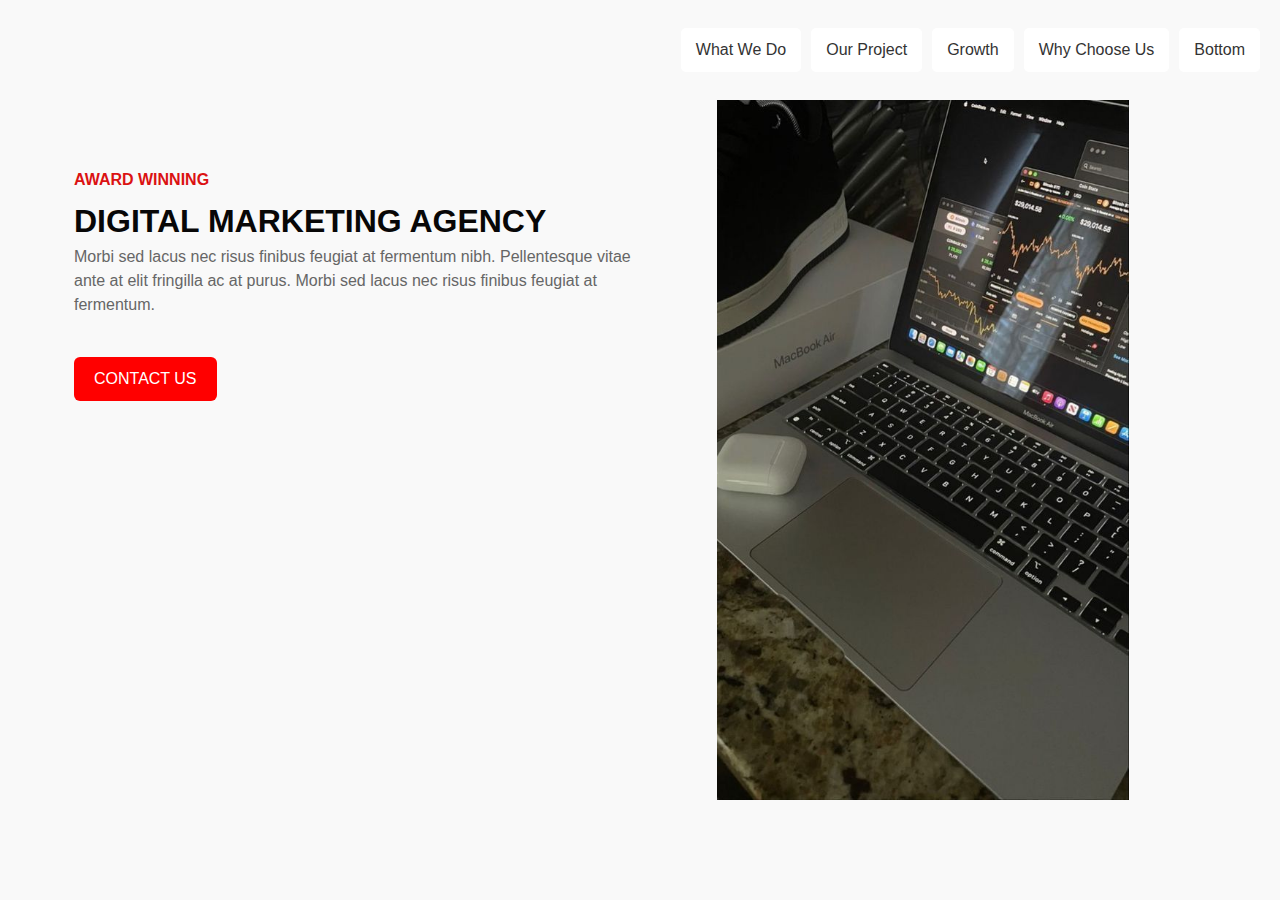
<file: index.html>
<!DOCTYPE html>
<html lang="en">

<head>
  <meta charset="UTF-8">
  <meta name="viewport" content="width=device-width, initial-scale=1.0">
  <link href="https://cdn.jsdelivr.net/npm/bootstrap@5.3.3/dist/css/bootstrap.min.css" rel="stylesheet"
    integrity="sha384-QWTKZyjpPEjISv5WaRU9OFeRpok6YctnYmDr5pNlyT2bRjXh0JMhjY6hW+ALEwIH" crossorigin="anonymous">
  <!-- Bootstrap cdn -->
  <link rel="stylesheet" href="https://cdnjs.cloudflare.com/ajax/libs/font-awesome/6.5.2/css/all.min.css"
    integrity="sha512-SnH5WK+bZxgPHs44uWIX+LLJAJ9/2PkPKZ5QiAj6Ta86w+fsb2TkcmfRyVX3pBnMFcV7oQPJkl9QevSCWr3W6A=="
    crossorigin="anonymous" referrerpolicy="no-referrer" /> <!-- awesome fonts cdn -->
  <link rel="stylesheet" href="style.css">
  <link rel="stylesheet" href="/Services/style.css">
  <link rel="stylesheet" href="/Company Growth/style.css">
  <link rel="stylesheet" href="/Why Choose Us/style.css">
  <link rel="stylesheet" href="/Our_Project/style.css">
  <link rel="stylesheet" href="/Bottom/index.css">
  <title>Digital Marketing Agency</title>
</head>

<body>
  <div class="navbar">
    <a href="/Services/index.html">What We Do</a>
    <a href="/Our_Project/index.html">Our Project</a>
    <a href="/Company Growth/index.html">Growth</a>
    <a href="/Why Choose Us/index.html">Why Choose Us</a>
    <a href="/Bottom/index.html">Bottom</a>

  </div>
  <div class="container">
    <div class="text-section">
      <h1>AWARD WINNING</h1>
      <span>DIGITAL MARKETING AGENCY</span>
      <br>
      <p>Morbi sed lacus nec risus finibus feugiat at fermentum nibh. Pellentesque vitae ante at elit fringilla ac at
        purus. Morbi sed lacus nec risus finibus feugiat at fermentum.</p>
      <br>
      <button id="contactBtn" class="btn btn-danger">CONTACT US</button>
    </div>
    <div class="image-section">
      <img src="/Photos/Topic _ social media growth tips _ brand development & marketing.jpg"
        alt="Award Winning Digital Marketing Agency">
    </div>
  </div>

  <!-- Contact Form Modal -->
  <div class="modal fade" id="contactModal" tabindex="-1" role="dialog" aria-labelledby="contactModalLabel"
    aria-hidden="true">
    <div class="modal-dialog" role="document">
      <div class="modal-content">
        <!-- <div class="modal-header">
          <h5 class="modal-title" id="contactModalLabel">Contact Us</h5>
          <button type="button" class="close" data-dismiss="modal" aria-label="Close">
            <span aria-hidden="true">&times;</span>
          </button>
        </div> -->
        <div class="form-container">
          <h3 class="text-center">Talk to us</h3>
          <form id="contactForm" action="https://getform.io/f/paoxdvkb" method="POST">
            <div class="form-group">
              <input type="email" class="form-control" id="email" name="email" placeholder="Work email*" required>
            </div>
            <br>
            <div class="row">
              <div class="col">
                <input type="text" class="form-control" placeholder="First name*" aria-label="First name">
              </div>
              <div class="col">
                <input type="text" class="form-control" placeholder="Last name*" aria-label="Last name">
              </div>
            </div>
            <br>
            <div class="form-group form-check">
              <input type="checkbox" class="form-check-input" id="fyle" name="fyle">
              <label class="form-check-label" for="fyle">I agree to Fyle's terms & conditions, and provide consent to
                send me communication.</label>
            </div>
            <button type="submit" class="btn btn-custom btn-block">Contact Us</button>
          </form>
        </div>
      </div>
    </div>
  </div>
  <!--  services section -->


  <script src="https://code.jquery.com/jquery-3.5.1.min.js"></script>
  <script src="https://cdn.jsdelivr.net/npm/popper.js@1.16.0/dist/umd/popper.min.js"></script>
  <script src="https://stackpath.bootstrapcdn.com/bootstrap/4.5.2/js/bootstrap.min.js"></script>
  <script src="scripts.js"></script>
  <script src="/Services/script.js"></script>
  <script src="/Our_Project/scripts.js"></script>
</body>

</html>
</file>
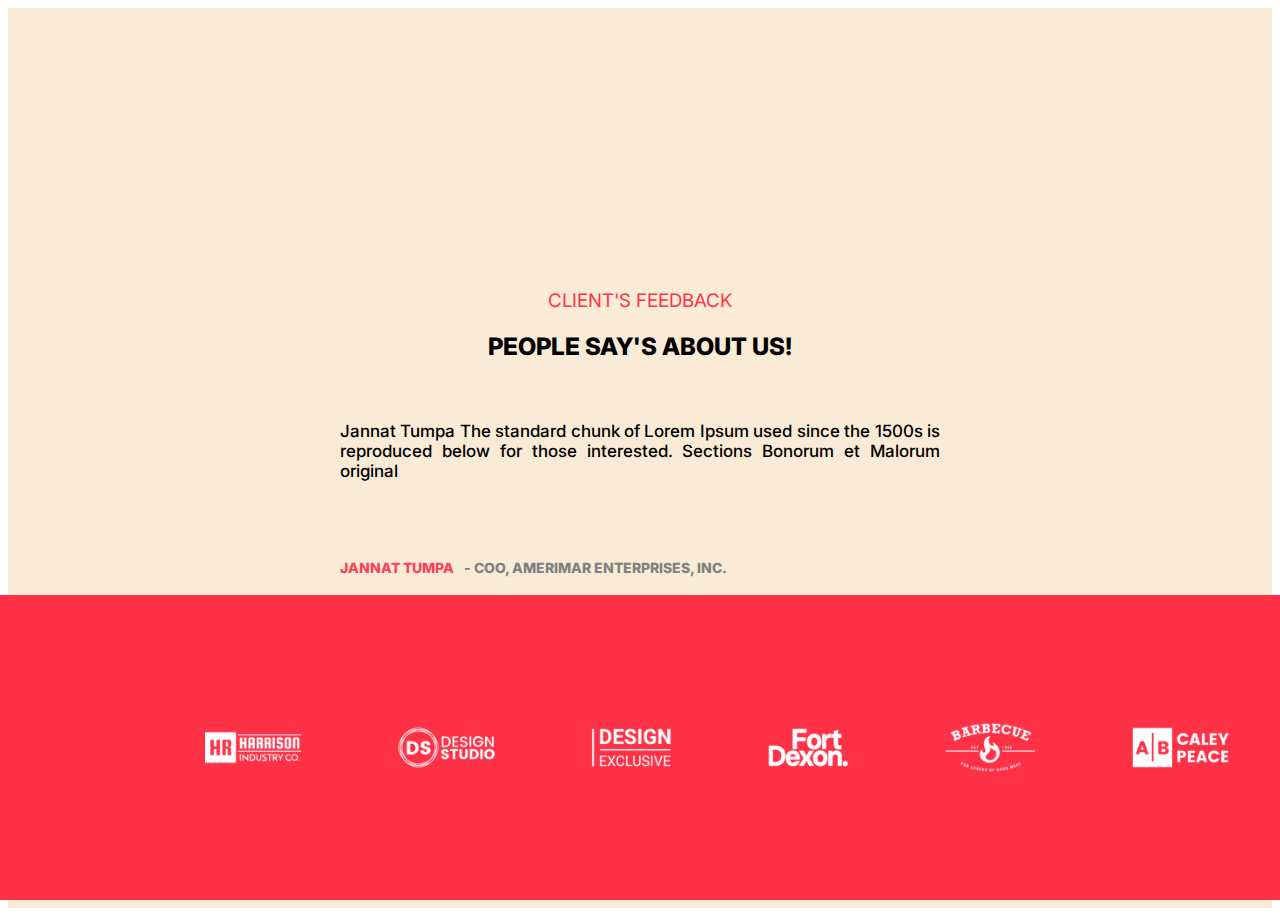
<file: Bottom/index.html>
<!DOCTYPE html>
<html lang="en">

<head>
    <meta charset="UTF-8">
    <meta name="viewport" content="width=device-width, initial-scale=1.0">
    <link rel="stylesheet" href="index.css">
    <link href="https://fonts.googleapis.com/css2?family=Inter:wght@400;700&display=swap" rel="stylesheet">
    <title>Document</title>
</head>

<body>
    <div class="last">
        <div class="bottom-div">
            <div class="top">
                <h3 class="heading">CLIENT'S FEEDBACK</h3>
                <h2 class="title">PEOPLE SAY'S ABOUT US!</h2>
                <section class="content">
                    Jannat Tumpa The standard chunk of Lorem Ipsum used since the 1500s is reproduced below for those
                    interested.
                    Sections Bonorum et Malorum original
                </section>
                <div class="jannat">
                    <h4 class="leading">JANNAT TUMPA</h4>
                    <h4 class="trailing">- COO, AMERIMAR ENTERPRISES, INC.</h4>
                </div>
            </div>
            <div class="bottom">
                <img src="Group 500.png">
            </div>
        </div>
    </div>
</body>

</html>
</file>
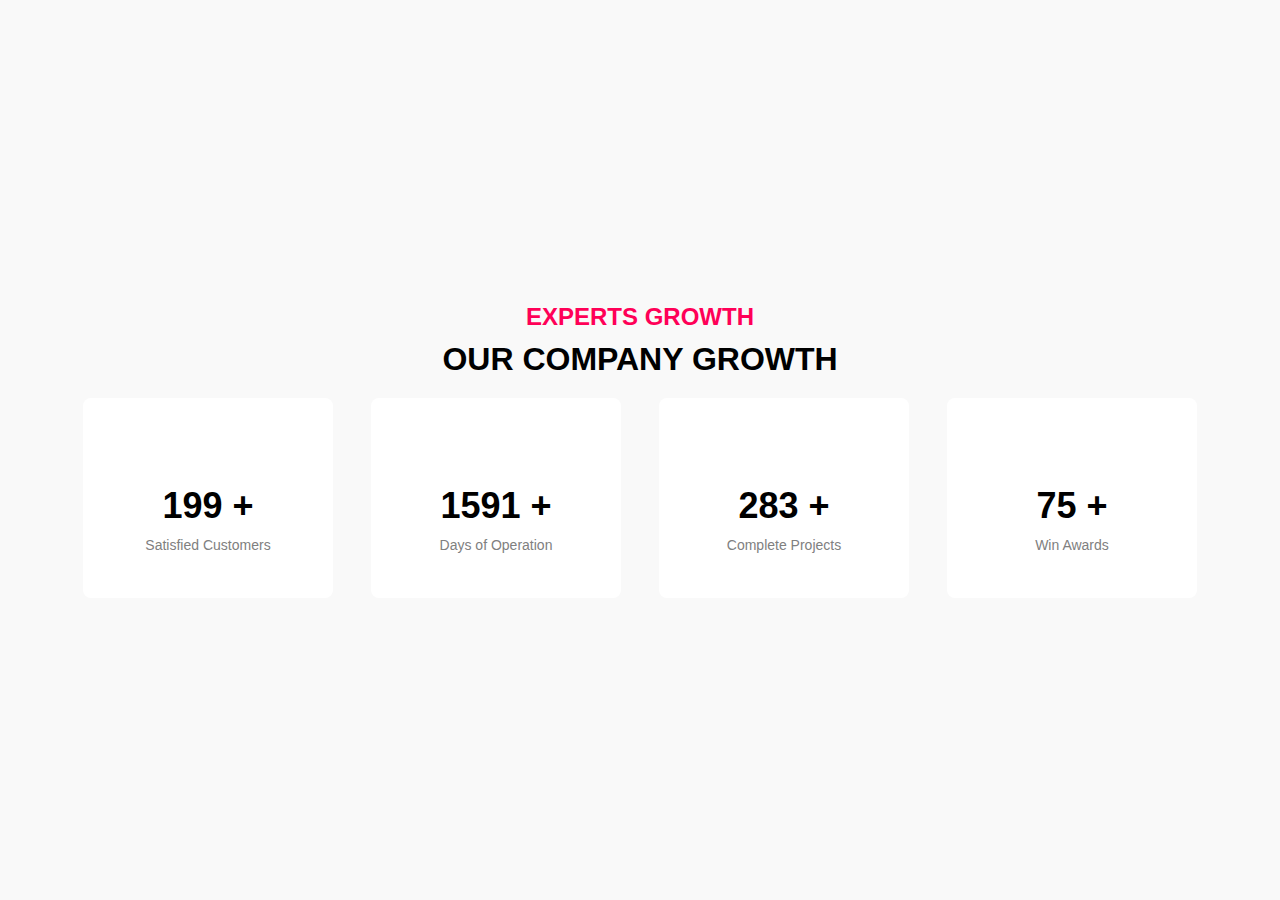
<file: Company Growth/index.html>
<!DOCTYPE html>
<html lang="en">

<head>
  <meta charset="UTF-8">
  <meta name="viewport" content="width=device-width, initial-scale=1.0">
  <link rel="stylesheet" href="https://cdnjs.cloudflare.com/ajax/libs/font-awesome/6.5.2/css/all.min.css"
    integrity="sha512-SnH5WK+bZxgPHs44uWIX+LLJAJ9/2PkPKZ5QiAj6Ta86w+fsb2TkcmfRyVX3pBnMFcV7oQPJkl9QevSCWr3W6A=="
    crossorigin="anonymous" referrerpolicy="no-referrer" />
  <title>Company's Growth</title>
  <link rel="stylesheet" href="style.css">
</head>

<body>
  <div class="heading">
    <h2>EXPERTS GROWTH</h2>
    <h1>OUR COMPANY GROWTH</h1>
  </div>
  <div class="container">
    <div class="card">
      <div class="card-content">
        <p class="card-title"><i class="fa-solid fa-heart" style="color: #ff3d3d;"></i><br><span>199 +</span></p>
        <p class="card-para">Satisfied Customers</p>
      </div>
    </div>
    <div class="card">
      <div class="card-content">
        <p class="card-title"><i class="fa-solid fa-clock" style="color: #ff3d3d;"></i><br><span>1591 +</span></p>
        <p class="card-para">Days of Operation</p>
      </div>
    </div>
    <div class="card">
      <div class="card-content">
        <p class="card-title"><i class="fa-solid fa-check" style="color: #ff3d3d;"></i><br><span>283 +</span></p>
        <p class="card-para">Complete Projects</p>
      </div>
    </div>
    <div class="card">
      <div class="card-content">
        <p class="card-title"><i class="fa-solid fa-trophy" style="color: #ff3d3d;"></i><br><span>75 +</span></p>
        <p class="card-para">Win Awards</p>
      </div>
    </div>
  </div>
</body>

</html>
</file>
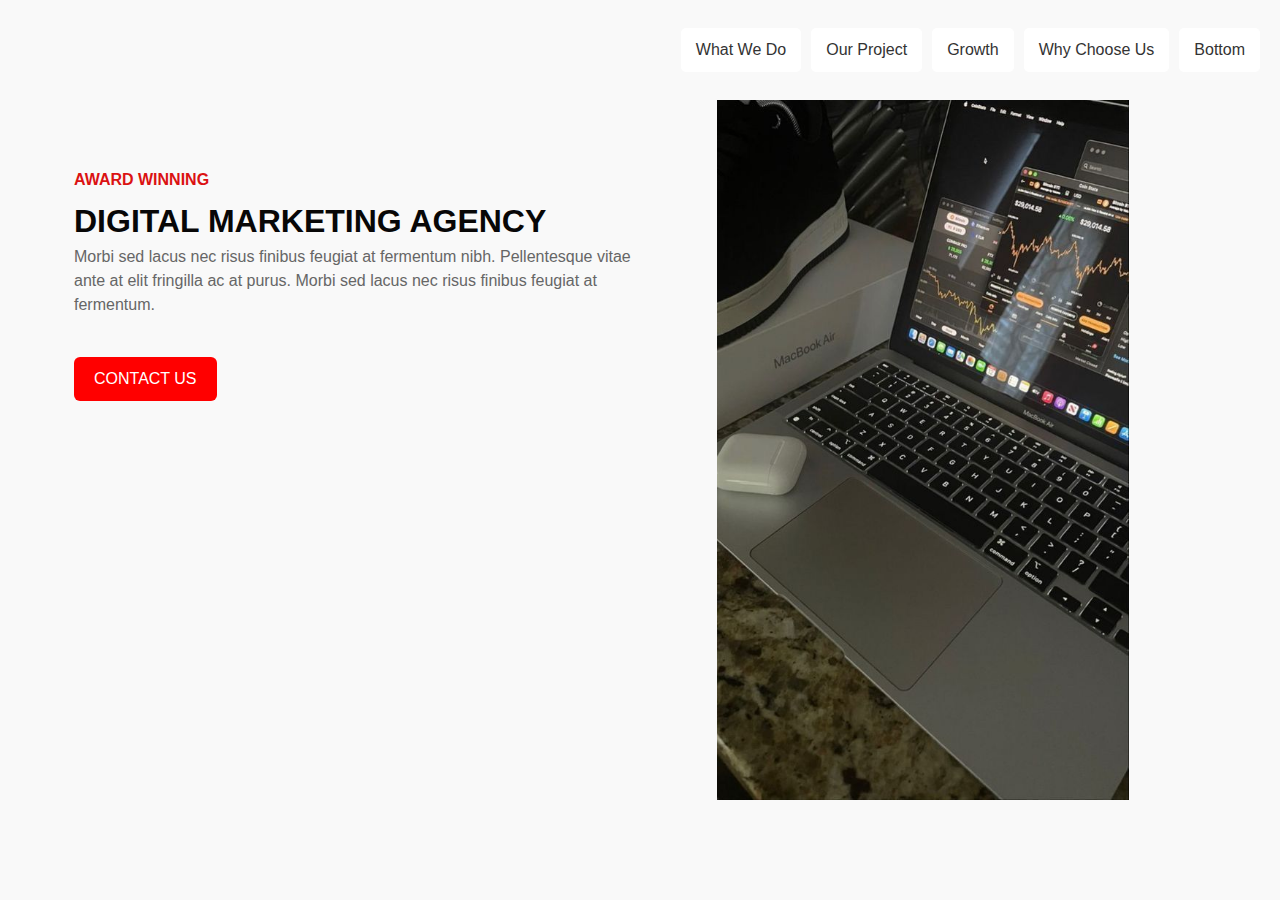
<file: Home/index.html>
<!DOCTYPE html>
<html lang="en">

<head>
  <meta charset="UTF-8">
  <meta name="viewport" content="width=device-width, initial-scale=1.0">
  <link href="https://cdn.jsdelivr.net/npm/bootstrap@5.3.3/dist/css/bootstrap.min.css" rel="stylesheet"
    integrity="sha384-QWTKZyjpPEjISv5WaRU9OFeRpok6YctnYmDr5pNlyT2bRjXh0JMhjY6hW+ALEwIH" crossorigin="anonymous">
  <!-- Bootstrap cdn -->
  <link rel="stylesheet" href="https://cdnjs.cloudflare.com/ajax/libs/font-awesome/6.5.2/css/all.min.css"
    integrity="sha512-SnH5WK+bZxgPHs44uWIX+LLJAJ9/2PkPKZ5QiAj6Ta86w+fsb2TkcmfRyVX3pBnMFcV7oQPJkl9QevSCWr3W6A=="
    crossorigin="anonymous" referrerpolicy="no-referrer" /> <!-- awesome fonts cdn -->
  <link rel="stylesheet" href="/Home/style.css">
  <link rel="stylesheet" href="/Services/style.css">
  <link rel="stylesheet" href="/Company Growth/style.css">
  <link rel="stylesheet" href="/Why Choose Us/style.css">
  <link rel="stylesheet" href="/Our_Project/style.css">
  <link rel="stylesheet" href="/Bottom/index.css">
  <title>Digital Marketing Agency</title>
</head>

<body>
  <div class="navbar">
    <a href="/Services/index.html">What We Do</a>
    <a href="/Our_Project/index.html">Our Project</a>
    <a href="/Company Growth/index.html">Growth</a>
    <a href="/Why Choose Us/index.html">Why Choose Us</a>
    <a href="/Bottom/index.css">Bottom</a>

  </div>
  <div class="container">
    <div class="text-section">
      <h1>AWARD WINNING</h1>
      <span>DIGITAL MARKETING AGENCY</span>
      <br>
      <p>Morbi sed lacus nec risus finibus feugiat at fermentum nibh. Pellentesque vitae ante at elit fringilla ac at
        purus. Morbi sed lacus nec risus finibus feugiat at fermentum.</p>
      <br>
      <button id="contactBtn" class="btn btn-danger">CONTACT US</button>
    </div>
    <div class="image-section">
      <img src="/Photos/Topic _ social media growth tips _ brand development & marketing.jpg"
        alt="Award Winning Digital Marketing Agency">
    </div>
  </div>

  <!-- Contact Form Modal -->
  <div class="modal fade" id="contactModal" tabindex="-1" role="dialog" aria-labelledby="contactModalLabel"
    aria-hidden="true">
    <div class="modal-dialog" role="document">
      <div class="modal-content">
        <!-- <div class="modal-header">
          <h5 class="modal-title" id="contactModalLabel">Contact Us</h5>
          <button type="button" class="close" data-dismiss="modal" aria-label="Close">
            <span aria-hidden="true">&times;</span>
          </button>
        </div> -->
        <div class="form-container">
          <h3 class="text-center">Talk to us</h3>
          <form id="contactForm" action="https://getform.io/f/paoxdvkb" method="POST">
            <div class="form-group">
              <input type="email" class="form-control" id="email" name="email" placeholder="Work email*" required>
            </div>
            <br>
            <div class="row">
              <div class="col">
                <input type="text" class="form-control" placeholder="First name*" aria-label="First name">
              </div>
              <div class="col">
                <input type="text" class="form-control" placeholder="Last name*" aria-label="Last name">
              </div>
            </div>
            <br>
            <div class="form-group form-check">
              <input type="checkbox" class="form-check-input" id="fyle" name="fyle">
              <label class="form-check-label" for="fyle">I agree to Fyle's terms & conditions, and provide consent to
                send me communication.</label>
            </div>
            <button type="submit" class="btn btn-custom btn-block">Contact Us</button>
          </form>
        </div>
      </div>
    </div>
  </div>
  <!--  services section -->


  <script src="https://code.jquery.com/jquery-3.5.1.min.js"></script>
  <script src="https://cdn.jsdelivr.net/npm/popper.js@1.16.0/dist/umd/popper.min.js"></script>
  <script src="https://stackpath.bootstrapcdn.com/bootstrap/4.5.2/js/bootstrap.min.js"></script>
  <script src="/Home/scripts.js"></script>
  <script src="/Services/script.js"></script>
  <script src="/Our_Project/scripts.js"></script>
</body>

</html>
</file>
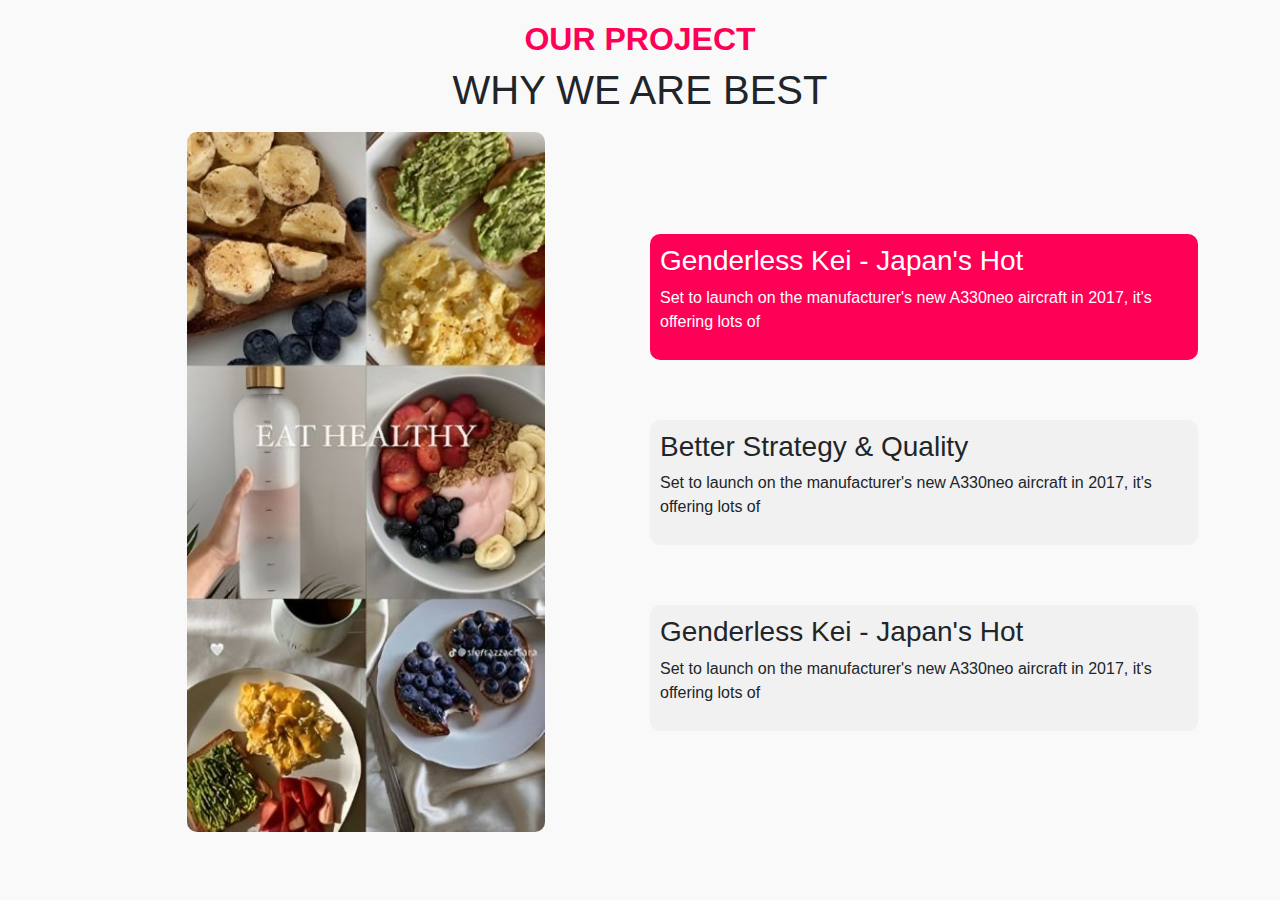
<file: Our_Project/index.html>
<!DOCTYPE html>
<html lang="en">

<head>
  <meta charset="UTF-8">
  <meta name="viewport" content="width=device-width, initial-scale=1.0">
  <link href="https://cdn.jsdelivr.net/npm/bootstrap@5.3.3/dist/css/bootstrap.min.css" rel="stylesheet"
    integrity="sha384-QWTKZyjpPEjISv5WaRU9OFeRpok6YctnYmDr5pNlyT2bRjXh0JMhjY6hW+ALEwIH" crossorigin="anonymous">
  <!-- Bootstrap cdn -->
  <link rel="stylesheet" href="/Our_Project/style.css">
  <title>Our Project</title>
</head>

<body>
  <div class="heading">
    <h2>OUR PROJECT</h2>
    <h1>WHY WE ARE BEST</h1>
  </div>
  <div class="container">
    <div class="content">
      <div class="image-container">
        <img id="mainImage" src="/Photos/Healthy Eating Aesthetic.jpg" alt="Main Image">
      </div>
      <div class="text-container">
        <div class="text-box active" onclick="changeImage('/Photos/Healthy Eating Aesthetic.jpg', this)">
          <h3>Genderless Kei - Japan's Hot</h3>
          <p>Set to launch on the manufacturer's new A330neo aircraft in 2017, it's offering lots of</p>
        </div>
        <div class="text-box" onclick="changeImage('/Photos/i bet you didnt knew.jpg', this)">
          <h3>Better Strategy & Quality</h3>
          <p>Set to launch on the manufacturer's new A330neo aircraft in 2017, it's offering lots of</p>
        </div>
        <div class="text-box" onclick="changeImage('/Photos/Healthy Lunch.jpg', this)">
          <h3>Genderless Kei - Japan's Hot</h3>
          <p>Set to launch on the manufacturer's new A330neo aircraft in 2017, it's offering lots of</p>
        </div>
      </div>
    </div>
  </div>
  <script src="/Our_Project/scripts.js"></script>
</body>

</html>
</file>
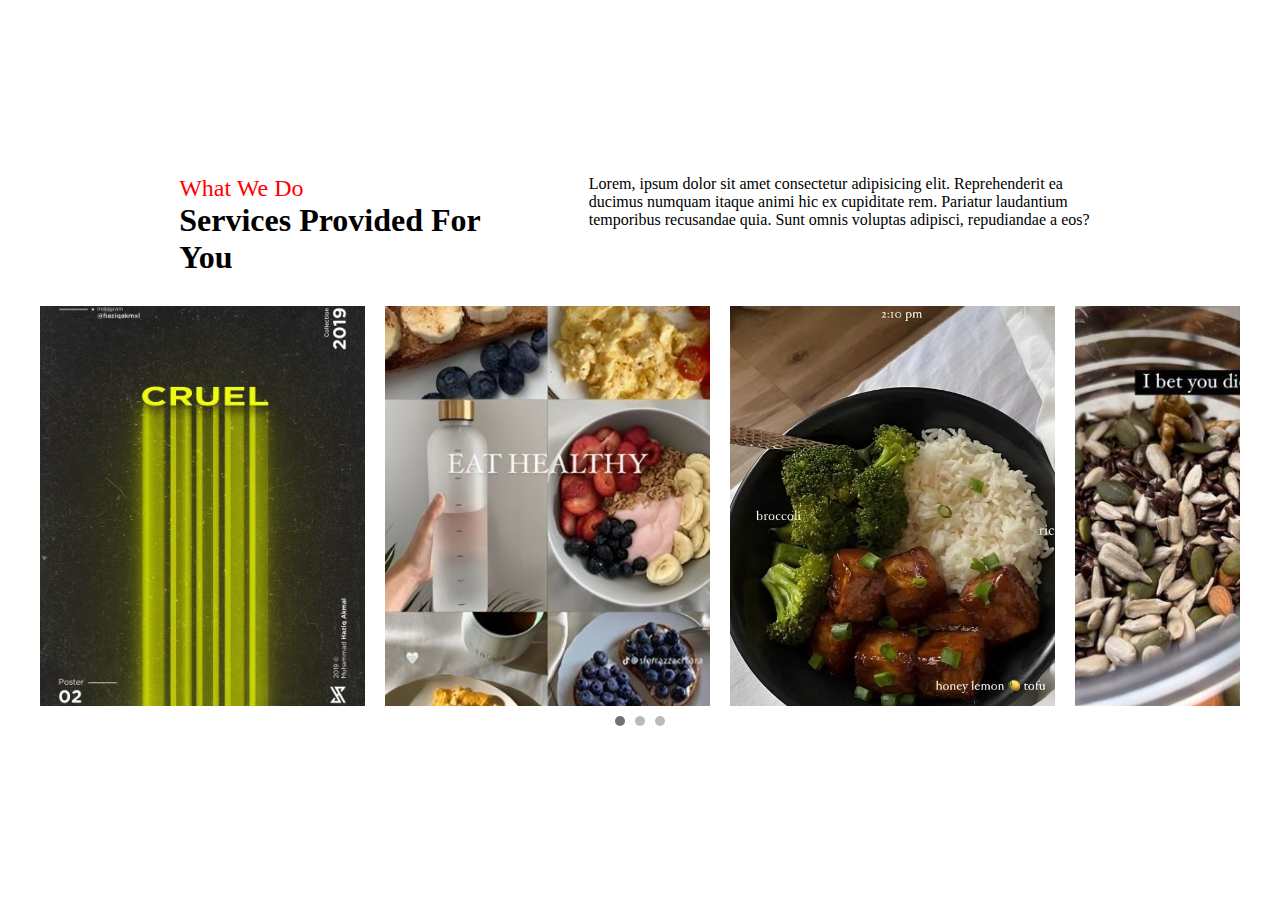
<file: Services/index.html>
<!DOCTYPE html>
<html lang="en">

<head>
  <meta charset="UTF-8">
  <meta name="viewport" content="width=device-width, initial-scale=1.0">
  <link rel="stylesheet" href="/Services/style.css">
  <title>Image Slider</title>
</head>

<body>
  <div class="services">
    <div class="header">
      <div class="div1">
        <p>What We Do</p>
        <h1>Services Provided For You</h1>
      </div>
      <div class="div2">
        <p>Lorem, ipsum dolor sit amet consectetur adipisicing elit. Reprehenderit ea ducimus numquam itaque animi hic
          ex
          cupiditate rem. Pariatur laudantium temporibus recusandae quia. Sunt omnis voluptas adipisci, repudiandae a
          eos?
        </p>
      </div>
    </div>
    <div class="container">
      <div class="slider-wrapper">
        <div class="image-list">
          <div class="image-item" id="slide-1">
            <img src="/Photos/graphic design.jpg" alt="Graphic Design">
            <div class="readmore">
              <h3>Graphic Design</h3>
              <p>Lorem ipsum dolor sit amet consectetur adipisicing elit. Temporibus possimus repellat debitis, libero
                minus
                ad maxime? Omnis aliquam, distinctio sequi officia cumque dolor alias? Similique sint sed sequi
                voluptate
                fugit.</p>
              <a href="https://www.fylehq.com/" class="read-more btn btn-primary">Read more</a>
            </div>
          </div>
          <div class="image-item" id="slide-2">
            <img src="/Photos/Healthy Eating Aesthetic.jpg" alt="Healthy Eating">
            <div class="readmore">
              <h3>Healthy Eating</h3>
              <p>Lorem ipsum dolor sit amet consectetur adipisicing elit. Temporibus possimus repellat debitis, libero
                minus
                ad maxime? Omnis aliquam, distinctio sequi officia cumque dolor alias? Similique sint sed sequi
                voluptate
                fugit.</p>
              <a href="https://www.fylehq.com/" class="read-more btn btn-primary">Read more</a>
            </div>
          </div>
          <div class="image-item" id="slide-3">
            <img src="/Photos/Healthy Lunch.jpg" alt="Healthy Lunch">
            <div class="readmore">
              <h3>Healthy Lunch</h3>
              <p>Lorem ipsum dolor sit amet consectetur adipisicing elit. Temporibus possimus repellat debitis, libero
                minus
                ad maxime? Omnis aliquam, distinctio sequi officia cumque dolor alias? Similique sint sed sequi
                voluptate
                fugit.</p>
              <a href="https://www.fylehq.com/" class="read-more btn btn-primary">Read more</a>
            </div>
          </div>
          <div class="image-item" id="slide-4">
            <img src="/Photos/i bet you didnt knew.jpg" alt="Interesting Fact">
            <div class="readmore">
              <h3>Interesting Fact</h3>
              <p>Lorem ipsum dolor sit amet consectetur adipisicing elit. Temporibus possimus repellat debitis, libero
                minus
                ad maxime? Omnis aliquam, distinctio sequi officia cumque dolor alias? Similique sint sed sequi
                voluptate
                fugit.</p>
              <a href="https://www.fylehq.com/" class="read-more btn btn-primary">Read more</a>
            </div>
          </div>
          <div class="image-item" id="slide-5">
            <img src="/Photos/NOTHING BUT NET.jpg" alt="Basketball">
            <div class="readmore">
              <h3>Basketball</h3>
              <p>Lorem ipsum dolor sit amet consectetur adipisicing elit. Temporibus possimus repellat debitis, libero
                minus
                ad maxime? Omnis aliquam, distinctio sequi officia cumque dolor alias? Similique sint sed sequi
                voluptate
                fugit.</p>
              <a href="https://www.fylehq.com/" class="read-more btn btn-primary">Read more</a>
            </div>
          </div>
          <div class="image-item" id="slide-6">
            <img src="/Photos/Tailored Internet Marketing Services_ Grow Traffic and Conversions with SEO.jpg"
              alt="SEO Services">
            <div class="readmore">
              <h3>SEO Services</h3>
              <p>Lorem ipsum dolor sit amet consectetur adipisicing elit. Temporibus possimus repellat debitis, libero
                minus
                ad maxime? Omnis aliquam, distinctio sequi officia cumque dolor alias? Similique sint sed sequi
                voluptate
                fugit.</p>
              <a href="https://www.fylehq.com/" class="read-more btn btn-primary">Read more</a>
            </div>
          </div>
          <div class="image-item" id="slide-7">
            <img src="/Photos/Top 10 Ways To Simplify Your Life.jpg" alt="Simplify Life">
            <div class="readmore">
              <h3>Simplify Life</h3>
              <p>Lorem ipsum dolor sit amet consectetur adipisicing elit. Temporibus possimus repellat debitis, libero
                minus
                ad maxime? Omnis aliquam, distinctio sequi officia cumque dolor alias? Similique sint sed sequi
                voluptate
                fugit.</p>
              <a href="https://www.fylehq.com/" class="read-more btn btn-primary">Read more</a>
            </div>
          </div>
        </div>
      </div>
      <div class="dots d-flex justify-content-center mt-2">
        <span class="dot active" data-slide="1"></span>
        <span class="dot" data-slide="2"></span>
        <span class="dot" data-slide="3"></span>
      </div>
    </div>
  </div>
  <script src="/Services/script.js"></script>
</body>

</html>
</file>
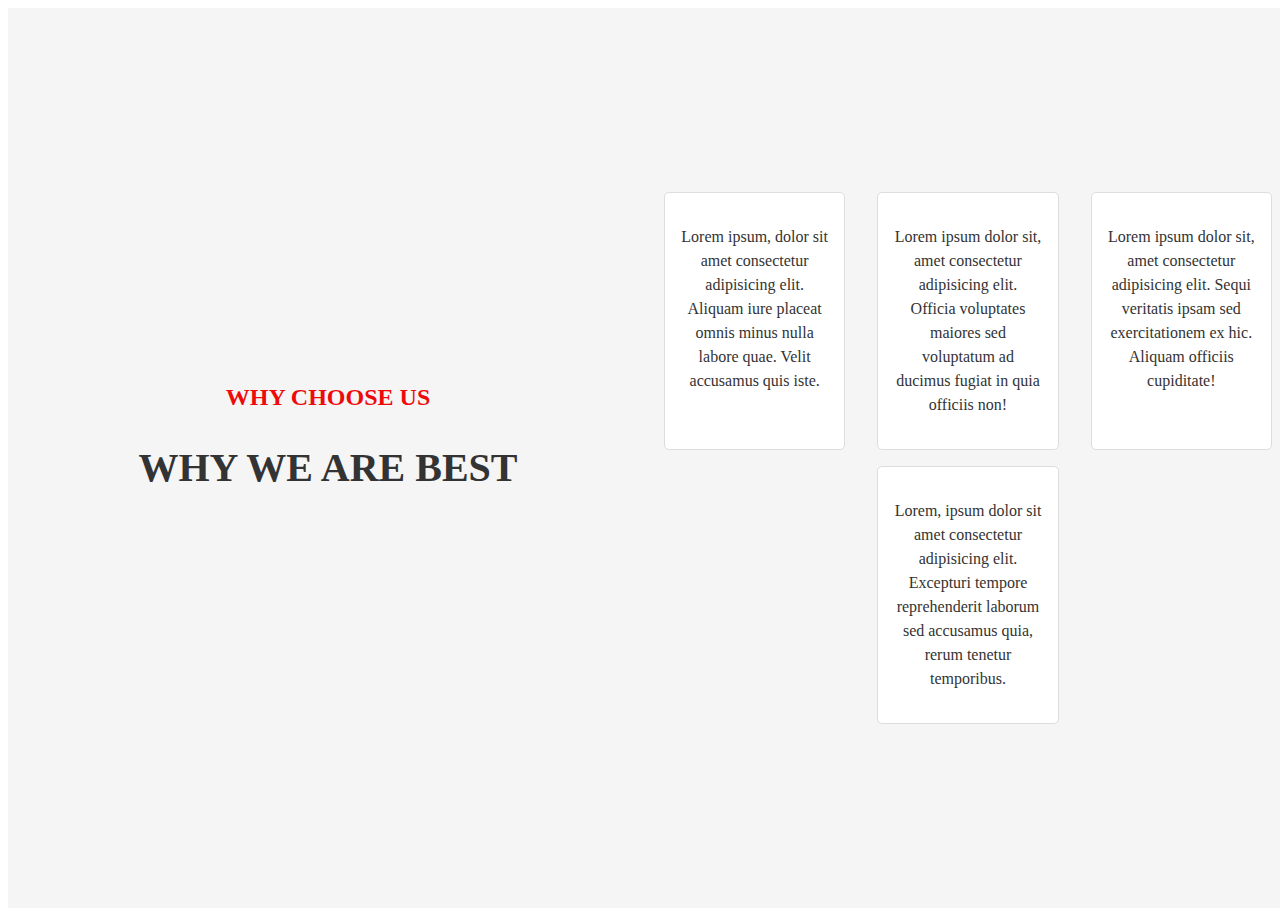
<file: Why Choose Us/index.html>
<!DOCTYPE html>
<html lang="en">

<head>
  <meta charset="UTF-8">
  <meta name="viewport" content="width=device-width, initial-scale=1.0">
  <link rel="stylesheet" href="/Why Choose Us/style.css">
  <link rel="stylesheet" href="https://cdnjs.cloudflare.com/ajax/libs/font-awesome/6.5.2/css/all.min.css"
    integrity="sha512-SnH5WK+bZxgPHs44uWIX+LLJAJ9/2PkPKZ5QiAj6Ta86w+fsb2TkcmfRyVX3pBnMFcV7oQPJkl9QevSCWr3W6A=="
    crossorigin="anonymous" referrerpolicy="no-referrer" />
  <title>Why Choose Use</title>
</head>

<body>
  <div class="div-main">
    <div class="why">
      <p>WHY CHOOSE US</p>
      <h2>WHY WE ARE BEST</h2>
    </div>
    <div class="reason">
      <div class="clarrified-vision">
        <i class="fa-solid fa-bullseye"></i>
        <p>Lorem ipsum, dolor sit amet consectetur adipisicing elit. Aliquam iure placeat omnis minus nulla labore quae.
          Velit accusamus quis iste.</p>
      </div>
      <div class="high-performance">
        <i class="fa-solid fa-chart-simple"></i>
        <p>Lorem ipsum dolor sit, amet consectetur adipisicing elit. Officia voluptates maiores sed voluptatum ad
          ducimus fugiat in quia officiis non!</p>
      </div>
      <div class="maintain-security">
        <i class="fa-solid fa-shield-halved"></i>
        <p>Lorem ipsum dolor sit, amet consectetur adipisicing elit. Sequi veritatis ipsam sed exercitationem ex hic.
          Aliquam officiis cupiditate!</p>
      </div>
      <div class="better-strategy">
        <i class="fa-solid fa-chess-king"></i>
        <p>Lorem, ipsum dolor sit amet consectetur adipisicing elit. Excepturi tempore reprehenderit laborum sed
          accusamus quia, rerum tenetur temporibus.</p>
      </div>
    </div>
  </div>
</body>

</html>
</file>
<file: style.css>
body {
  font-family: Arial, sans-serif;
  display: flex;
  flex-direction: column;
  justify-content: center;
  align-items: center;
  position: relative;
  height: 100vh;
  margin: 0;
  width: 100vw;
  user-select: none;
}
.navbar {
  position: absolute;
  top: 20px;
  right: 20px;
  display: flex;
  gap: 10px;
}

.navbar a {
  text-decoration: none;
  color: #333;
  background-color: #fff;
  padding: 10px 15px;
  border-radius: 5px;
  transition: background-color 0.3s ease, color 0.3s ease;
}

.navbar a:hover {
  background-color: #ff0000;
  color: #fff;
}
.container {
  display: flex;
  justify-content: space-around;
  align-items: center;
  width: 50%;
  height: 70%;
  padding: 10px;
}
.text-section {
  max-width: 50%;
  height: 80%;
}
.text-section h1 {
  color: #db1212;
  font-size: medium;
  font-weight: 600;
}
.text-section span {
  color: #080707;
  font-weight: 600;
  font-size: xx-large;
}
.text-section p {
  color: #666;
}
.text-section button {
  background-color: #ff0000;
  color: #fff;
  border: none;
  padding: 10px 20px;
  cursor: pointer;
}
.image-section {
  display: flex;
  justify-content: center;
  align-items: center;
  height: 100%;
  width: 50%;
}
.image-section img {
  max-width: 100%;
  max-height: 100%;
  object-fit: cover;
}
.form-container {
  background: white;
  padding: 2rem;
  border-radius: 8px;
  box-shadow: 0 0 10px rgba(0, 0, 0, 0.1);
}

.form-group label {
  color: #8d8c8c;
}

.form-check {
  display: flex;
  align-items: center;
}

.form-check input {
  margin-right: 10px;
}

.btn-custom {
  background-color: #e42222;
  border: none;
  width: 100%;
  color: white;
  font-weight: 300;
}

.btn-custom:hover {
  background-color: #ff5e80;
  color: white;
  font-weight: 300;
}
</file>
<file: Services/style.css>
* {
  margin: 0;
  padding: 0;
  box-sizing: border-box;
}
.services {
  display: flex;
  justify-content: center;
  align-items: center;
  flex-direction: column;
  min-height: 100vh;
  user-select: none;
}
.header {
  width: 80%;
  height: 25%;
  display: flex;
  justify-content: space-around;
  margin-bottom: 30px;
}
.div1 {
  width: 30%;
  height: 100%;
}
.div1 p {
  color: red;
  font-weight: 500;
  font-size: x-large;
}
.div2 {
  width: 50%;
  height: 100%;
}
.container {
  max-width: 1200px;
  width: 95%;
}
.slider-wrapper .image-list {
  display: grid;
  gap: 20px;
  overflow-x: auto;
  grid-template-columns: repeat(8, 1fr);
}
.slider-wrapper .image-list::-webkit-scrollbar {
  display: none;
}
.slider-wrapper .image-list .image-item {
  position: relative;
  width: 325px;
  height: 400px;
}
.slider-wrapper .image-list .image-item img {
  width: 100%;
  height: 100%;
  object-fit: cover;
}
.slider-wrapper .image-list .image-item .readmore {
  position: absolute;
  top: 0;
  left: 0;
  width: 100%;
  height: 100%;
  background: rgba(0, 0, 0, 0.7);
  color: white;
  display: flex;
  flex-direction: column;
  justify-content: center;
  align-items: center;
  opacity: 0;
  transition: opacity 0.3s ease-in-out;
}
.slider-wrapper .image-list .image-item:hover .readmore {
  opacity: 1;
}
.read-more {
  margin-top: 10px;
  padding: 10px 20px;
  background-color: #007bff;
  color: white;
  text-decoration: none;
  border-radius: 5px;
}
.read-more:hover {
  background-color: #0056b3;
}
.dots {
  display: flex;
  gap: 10px;
  justify-content: center;
  margin-top: 10px;
}
.dot {
  width: 10px;
  height: 10px;
  background-color: #bbb;
  border-radius: 50%;
  cursor: pointer;
}
.dot.active {
  background-color: #717171;
}
</file>
<file: Why Choose Us/style.css>
.div-main {
  width: 100vw;
  height: 100vh;
  display: flex;
  align-items: center;
  justify-content: center;
  background-color: #f5f5f5;
  box-sizing: border-box;
}

.why {
  width: 80%;
  text-align: center;
  margin-bottom: 2rem;
}

.why p {
  color: #ef0a0a;
  font-size: 1.5rem;
  font-weight: bold;
  margin-bottom: 0.5rem;
}

.why h2 {
  font-size: 2.5rem;
  font-weight: 900;
  color: #333;
}

.reason {
  width: 80%;
  display: flex;
  flex-wrap: wrap;
  justify-content: space-around;
}

.reason .clarrified-vision,
.reason .high-performance,
.reason .maintain-security,
.reason .better-strategy {
  width: 23%;
  height: auto;
  text-align: center;
  padding: 1rem;
  border: 1px solid #ddd;
  border-radius: 5px;
  margin: 0.5rem;
  background-color: #fff;
}

.reason .clarrified-vision i,
.reason .high-performance i,
.reason .maintain-security i,
.reason .better-strategy i {
  font-size: 2rem;
  color: #333;
  margin-bottom: 0.5rem;
}

.reason .clarrified-vision p,
.reason .high-performance p,
.reason .maintain-security p,
.reason .better-strategy p {
  font-size: 1rem;
  color: #333;
  line-height: 1.5;
}
</file>
<file: Bottom/index.css>
.last {
  background-color: antiquewhite;
  display: flex;
  justify-content: center;
  align-items: center;
  height: 100vh;
  font-family: "Inter", sans-serif;
  overflow: hidden;
}
.bottom-div {
  position: absolute;
  bottom: 0;
  display: flex;
  justify-content: center;
  align-items: center;
  text-align: center;
  flex-direction: column;

  width: 100%;
}
.heading {
  font-weight: 400;
  color: #ff3147;
}
.title {
  font-weight: 800;
  margin-bottom: 10%;
}
section {
  text-align: justify;
  font-size: 17px;
  font-weight: 500;
  width: 600px;
  margin-bottom: 10%;
}
.jannat {
  display: flex;
  flex-direction: row;
}

.jannat .leading {
  color: #ff4357;
  font-size: 14px;
  font-weight: 800;
  margin-right: 10px;
}
.jannat .trailing {
  font-size: 14px;
  font-weight: 800;
  color: #808080;
}

.bottom {
  position: relative;
  background-color: #ff3147;
  width: 100%;
  display: flex;
  align-items: center;
  height: 305px;
  bottom: 0;
}
.bottom img {
  max-width: 80%;
  height: auto;
  margin-left: 16%;
}
</file>
<file: Home/style.css>
body {
  font-family: Arial, sans-serif;
  display: flex;
  flex-direction: column;
  justify-content: center;
  align-items: center;
  position: relative;
  height: 100vh;
  margin: 0;
  width: 100vw;
  user-select: none;
}
.navbar {
  position: absolute;
  top: 20px;
  right: 20px;
  display: flex;
  gap: 10px;
}

.navbar a {
  text-decoration: none;
  color: #333;
  background-color: #fff;
  padding: 10px 15px;
  border-radius: 5px;
  transition: background-color 0.3s ease, color 0.3s ease;
}

.navbar a:hover {
  background-color: #ff0000;
  color: #fff;
}
.container {
  display: flex;
  justify-content: space-around;
  align-items: center;
  width: 50%;
  height: 70%;
  padding: 10px;
}
.text-section {
  max-width: 50%;
  height: 80%;
}
.text-section h1 {
  color: #db1212;
  font-size: medium;
  font-weight: 600;
}
.text-section span {
  color: #080707;
  font-weight: 600;
  font-size: xx-large;
}
.text-section p {
  color: #666;
}
.text-section button {
  background-color: #ff0000;
  color: #fff;
  border: none;
  padding: 10px 20px;
  cursor: pointer;
}
.image-section {
  display: flex;
  justify-content: center;
  align-items: center;
  height: 100%;
  width: 50%;
}
.image-section img {
  max-width: 100%;
  max-height: 100%;
  object-fit: cover;
}
.form-container {
  background: white;
  padding: 2rem;
  border-radius: 8px;
  box-shadow: 0 0 10px rgba(0, 0, 0, 0.1);
}

.form-group label {
  color: #8d8c8c;
}

.form-check {
  display: flex;
  align-items: center;
}

.form-check input {
  margin-right: 10px;
}

.btn-custom {
  background-color: #e42222;
  border: none;
  width: 100%;
  color: white;
  font-weight: 300;
}

.btn-custom:hover {
  background-color: #ff5e80;
  color: white;
  font-weight: 300;
}
</file>
<file: Company Growth/style.css>
/* General reset and styling */
* {
  margin: 0;
  padding: 0;
  box-sizing: border-box;
}

body,
html {
  width: 100%;
  height: 100%;
  font-family: Arial, sans-serif;
  background-color: #f9f9f9;
  display: flex;
  flex-direction: column;
  align-items: center;
  justify-content: center;
}

.heading {
  text-align: center;
  margin-bottom: 20px;
}

.heading h2 {
  color: #ff0057;
  font-weight: 700;
}

.heading h1 {
  margin-top: 10px;
}

.container {
  display: flex;
  justify-content: space-around;
  align-items: center;
  width: 90%;
}

.card {
  width: 250px;
  height: 200px;
  background-color: white;
  border-radius: 8px;
  overflow: hidden;
  position: relative;
  display: flex;
  align-items: center;
  justify-content: center;
  transition: transform 0.3s ease, box-shadow 0.3s ease;
  cursor: pointer;
}

.card:hover {
  transform: translateY(-10px);
  box-shadow: 0 10px 20px rgba(0, 0, 0, 0.2);
}

.card-content {
  padding: 20px;
  text-align: center;
}

.card-content .card-title {
  font-size: 24px;
  font-weight: 700;
  color: black;
  margin-bottom: 10px;
}

.card-content .card-para {
  font-size: 14px;
  color: gray;
}

.card-content i {
  font-size: 36px;
  margin-bottom: 10px;
}

.card-content span {
  font-size: 36px;
  color: black;
}
</file>
<file: Our_Project/style.css>
/* General reset and styling */
body,
html {
  margin: 0;
  padding: 0;
  width: 100%;
  height: 100%;
  overflow: hidden;
  display: flex;
  flex-direction: column;
  align-items: center;
  font-family: Arial, sans-serif;
  background-color: #f9f9f9;
  user-select: none;
}

.heading {
  text-align: center;
  margin-top: 20px;
}
.heading h2 {
  color: #ff0057;
  font-weight: 700;
}

.container {
  display: flex;
  justify-content: center;
  align-items: center;
  width: 90%;
  height: 80%;
}

.content {
  display: flex;
  align-items: center;
  width: 100%;
  height: 100%;
}

.image-container {
  flex: 1;
  padding: 10px;
  display: flex;
  justify-content: center;
  align-items: center;
  height: 100%;
  width: 100%;
}

.image-container img {
  max-width: 100%;
  height: 100%;
  object-fit: fill;
  border-radius: 10px;
}
.text-container {
  flex: 1;
  display: flex;
  flex-direction: column;
  justify-content: center;
  row-gap: 50px;
}

.text-box {
  background-color: #f1f1f1;
  padding: 10px;
  margin: 5px 0;
  border-radius: 10px;
  cursor: pointer;
  transition: background-color 0.3s, color 0.3s;
}

.text-box:hover {
  background-color: #ff0057;
  color: white;
}

.text-box.active,
.text-box:hover.active {
  background-color: #ff0057;
  color: white;
}

@media (max-width: 768px) {
  .content {
    flex-direction: column;
  }

  .image-container,
  .text-container {
    width: 100%;
  }
}
</file>
